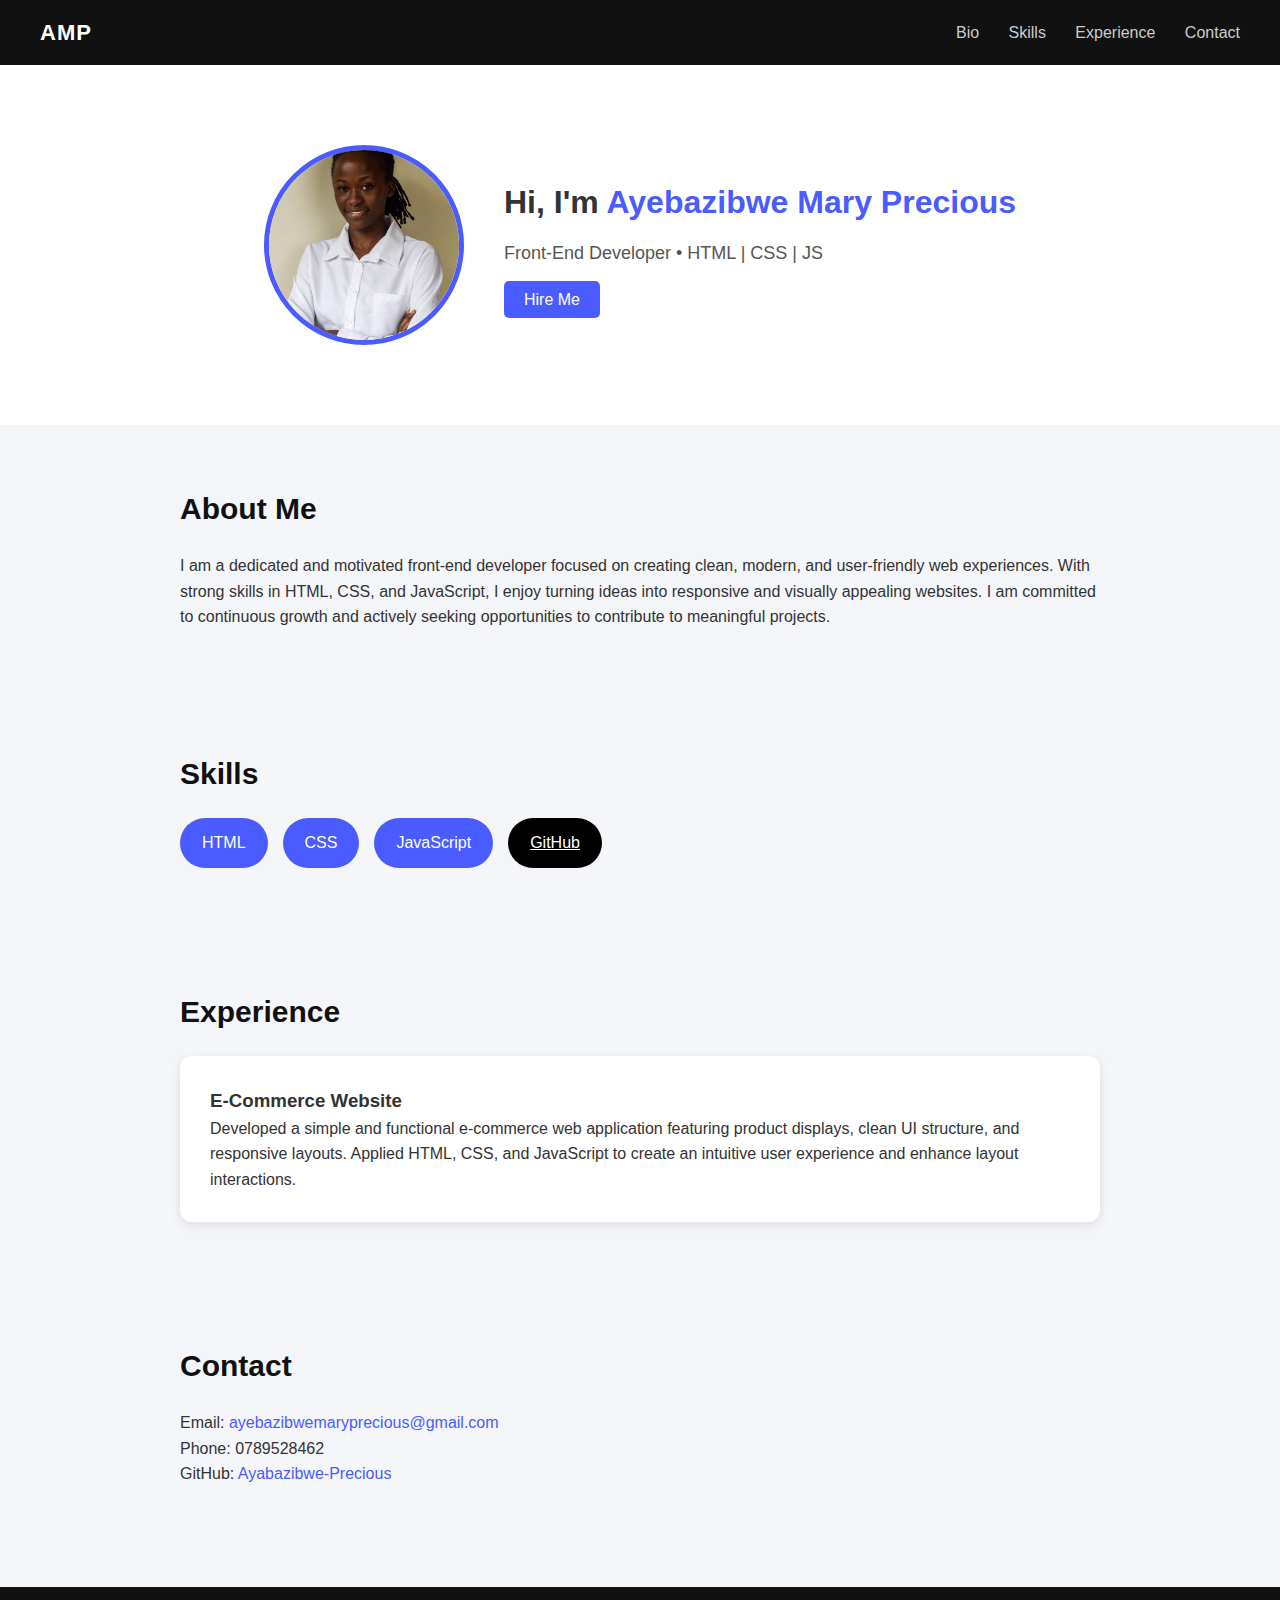
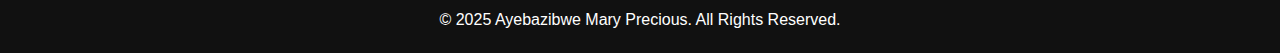
<file: Task1/index.html>
<!DOCTYPE html>
<html lang="en">
<head>
    <meta charset="UTF-8">
    <meta name="viewport" content="width=device-width, initial-scale=1.0">
    <title>Ayebazibwe Mary Precious | Portfolio</title>
    <link rel="stylesheet" href="style.css">
</head>
<body>

    <!-- NAVIGATION -->
    <nav class="navbar">
        <div class="logo">AMP</div>
        <ul class="nav-links">
            <li><a href="#bio">Bio</a></li>
            <li><a href="#skills">Skills</a></li>
            <li><a href="#experience">Experience</a></li>
            <li><a href="#contact">Contact</a></li>
        </ul>
    </nav>

    <!-- HERO SECTION -->
    <header class="hero">
        <div class="hero-content">
            <img src="profile.jpg" class="profile-photo" alt="Profile Photo">
            <div>
                <h1 class="hero-title">Hi, I'm <span class="highlight">Ayebazibwe Mary Precious</span></h1>
                <p class="hero-subtitle">Front-End Developer • HTML | CSS | JS</p>
                <a href="#contact" class="hero-btn">Hire Me</a>
            </div>
        </div>
    </header>

    <!-- BIO -->
    <section id="bio" class="section">
        <h2>About Me</h2>
        <p>
            I am a dedicated and motivated front-end developer focused on creating clean, modern, and 
            user-friendly web experiences. With strong skills in HTML, CSS, and JavaScript, I enjoy 
            turning ideas into responsive and visually appealing websites. I am committed to continuous 
            growth and actively seeking opportunities to contribute to meaningful projects.
        </p>
    </section>

    <!-- SKILLS -->
    <section id="skills" class="section">
        <h2>Skills</h2>
        <div class="skills-container">
            <div class="skill-card"><span>HTML</span></div>
            <div class="skill-card"><span>CSS</span></div>
            <div class="skill-card"><span>JavaScript</span></div>
            <a href="https://github.com/Ayabazibwe-Precious" target="_blank" class="skill-card github">
                <span>GitHub</span>
            </a>
        </div>
    </section>

    <!-- EXPERIENCE -->
    <section id="experience" class="section">
        <h2>Experience</h2>
        <div class="exp-card">
            <h3>E-Commerce Website </h3>
            <p>
                Developed a simple and functional e-commerce web application featuring product 
                displays, clean UI structure, and responsive layouts. Applied HTML, CSS, and JavaScript 
                to create an intuitive user experience and enhance layout interactions.
            </p>
        </div>
    </section>

    <!-- CONTACT -->
    <section id="contact" class="section contact-section">
        <h2>Contact</h2>
        <p>Email: <a href="mailto:ayebazibwemaryprecious@gmail.com">ayebazibwemaryprecious@gmail.com</a></p>
        <p>Phone: 0789528462</p>
        <p>GitHub: <a href="https://github.com/Ayabazibwe-Precious" target="_blank">Ayabazibwe-Precious</a></p>
    </section>

    <footer>
        <p>© 2025 Ayebazibwe Mary Precious. All Rights Reserved.</p>
    </footer>

    <script src="script.js"></script>
</body>
</html>
</file>
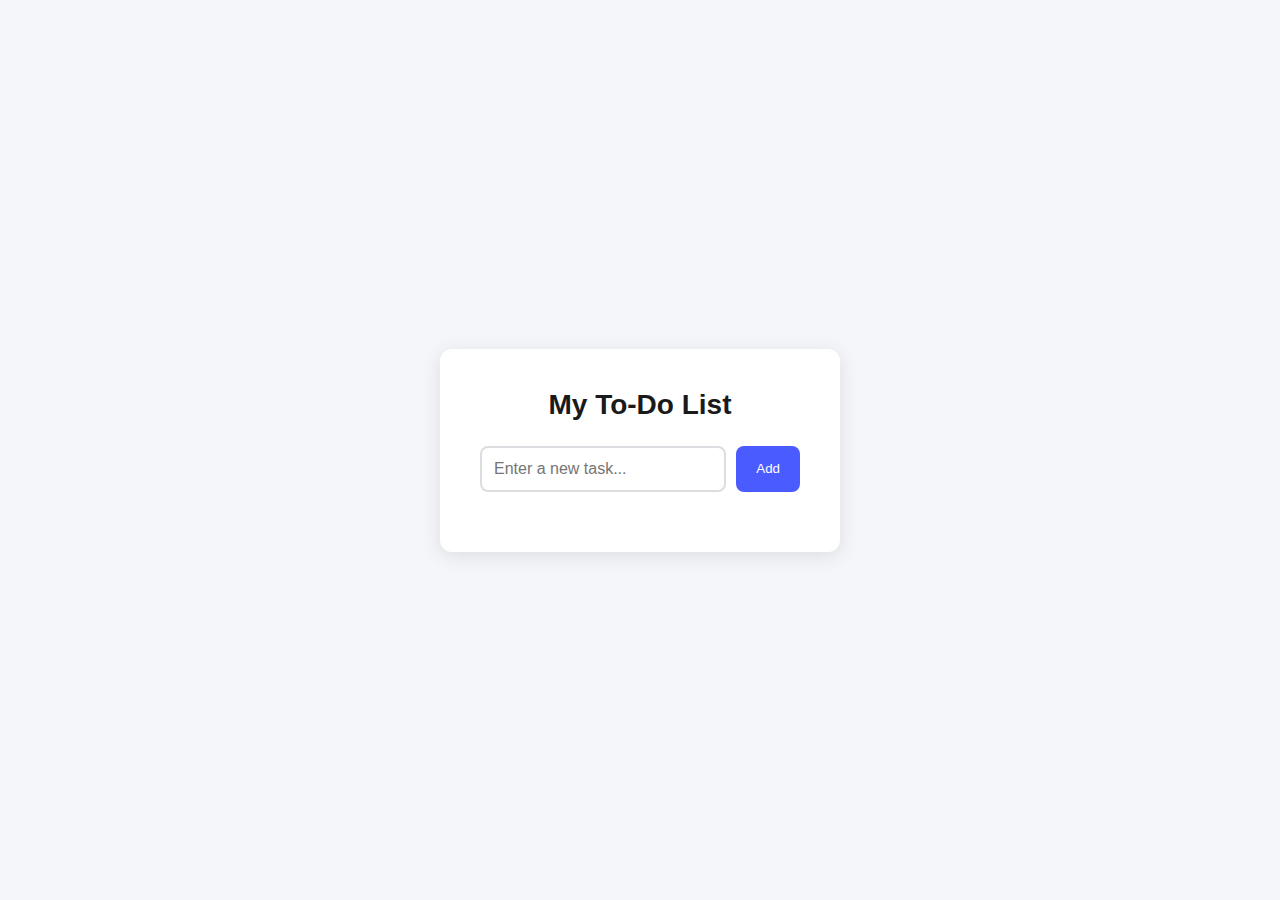
<file: Task2/index.html>
<!DOCTYPE html>
<html lang="en">
<head>
    <meta charset="UTF-8">
    <meta name="viewport" content="width=device-width, initial-scale=1.0">
    <title>Professional To-Do App</title>
    <link rel="stylesheet" href="style.css">
</head>
<body>

    <div class="app-container">
        <h1 class="title">My To-Do List</h1>

        <div class="input-section">
            <input type="text" id="taskInput" placeholder="Enter a new task...">
            <button id="addBtn">Add</button>
        </div>

        <ul id="taskList" class="task-list"></ul>
    </div>

    <script src="script.js"></script>
</body>
</html>
</file>
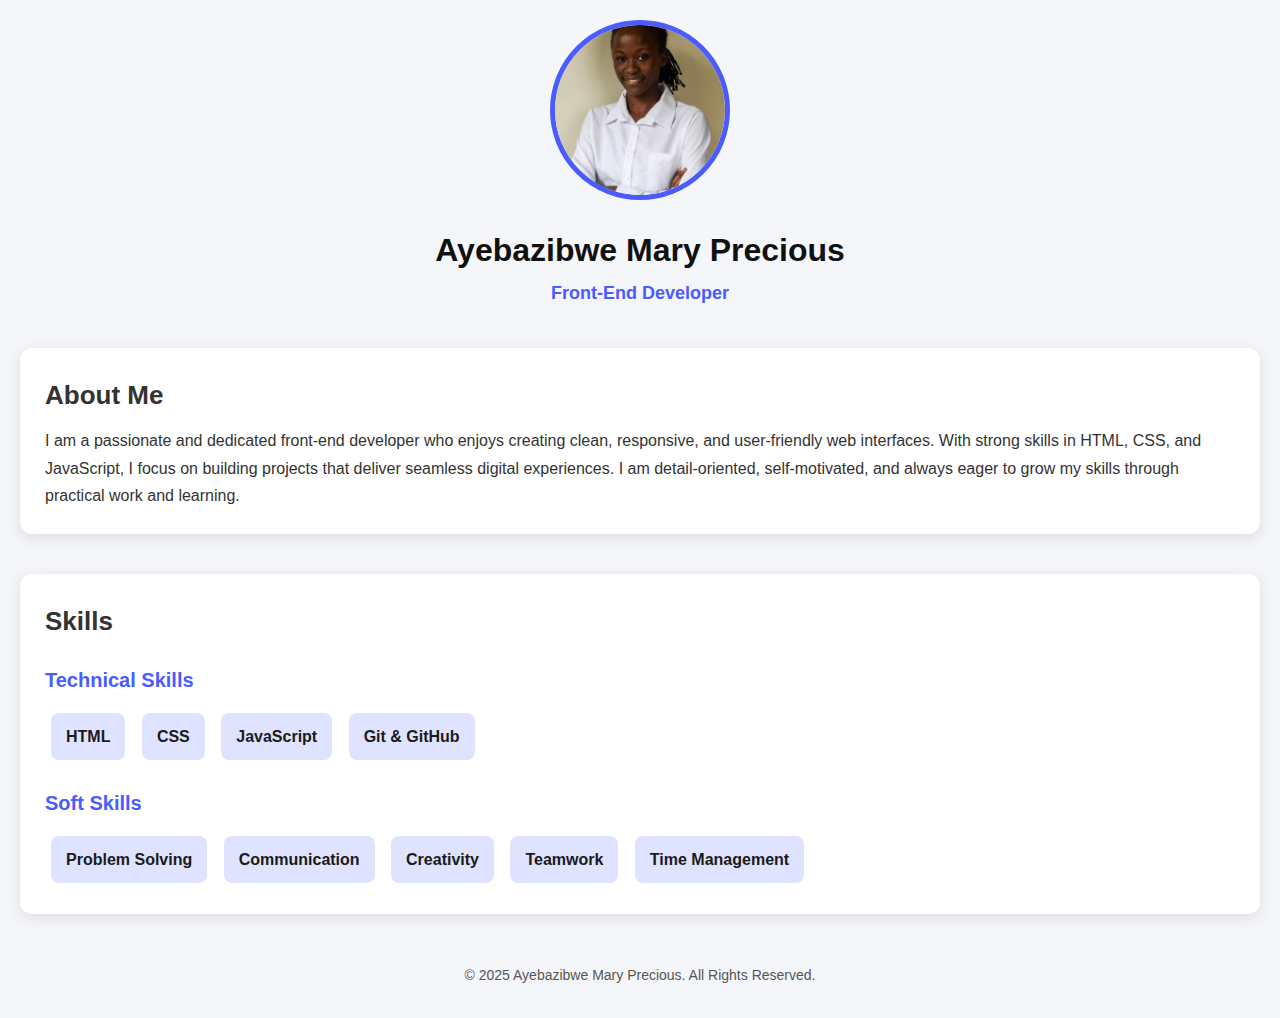
<file: Task3/index.html>
<!DOCTYPE html>
<html lang="en">
<head>
    <meta charset="UTF-8">
    <meta name="viewport" content="width=device-width, initial-scale=1.0">
    <title>Ayebazibwe Mary Precious - Resume</title>
    <link rel="stylesheet" href="style.css">
</head>
<body>

    <!-- HEADER SECTION -->
    <header class="header">
        <img src="profile.jpg" alt="Profile Photo" class="profile-photo">
        <h1 class="name">Ayebazibwe Mary Precious</h1>
        <h3 class="title">Front-End Developer</h3>
    </header>

    <!-- ABOUT SECTION -->
    <section class="about">
        <h2>About Me</h2>
        <p>
            I am a passionate and dedicated front-end developer who enjoys creating clean, responsive,
            and user-friendly web interfaces. With strong skills in HTML, CSS, and JavaScript, I focus 
            on building projects that deliver seamless digital experiences. I am detail-oriented, 
            self-motivated, and always eager to grow my skills through practical work and learning.
        </p>
    </section>

    <!-- SKILLS SECTION -->
    <section class="skills">
        <h2>Skills</h2>

        <h3>Technical Skills</h3>
        <ul class="skills-list">
            <li>HTML</li>
            <li>CSS</li>
            <li>JavaScript</li>
            <li>Git & GitHub</li>
        </ul>

        <h3>Soft Skills</h3>
        <ul class="skills-list">
            <li>Problem Solving</li>
            <li>Communication</li>
            <li>Creativity</li>
            <li>Teamwork</li>
            <li>Time Management</li>
        </ul>
    </section>

    <footer class="footer">
        © 2025 Ayebazibwe Mary Precious. All Rights Reserved.
    </footer>

</body>
</html>
</file>
<file: Task1/style.css>
/* RESET */
* {
    margin: 0;
    padding: 0;
    box-sizing: border-box;
}

body {
    font-family: Arial, Helvetica, sans-serif;
    background: #f5f6fa;
    color: #333;
    line-height: 1.6;
}

/* NAVIGATION */
.navbar {
    background: #111;
    color: white;
    padding: 15px 40px;
    display: flex;
    justify-content: space-between;
    align-items: center;
}

.logo {
    font-size: 22px;
    letter-spacing: 1px;
    font-weight: bold;
}

.nav-links li {
    display: inline;
    margin-left: 25px;
}

.nav-links a {
    color: #ccc;
    text-decoration: none;
    font-size: 16px;
    transition: 0.3s;
}

.nav-links a:hover {
    color: white;
}

/* HERO */
.hero {
    padding: 80px 20px;
    background: white;
}

.hero-content {
    display: flex;
    align-items: center;
    justify-content: center;
    gap: 40px;
    flex-wrap: wrap;
}

.profile-photo {
    width: 200px;
    height: 200px;
    border-radius: 50%;
    object-fit: cover;
    border: 5px solid #4a5cff;
}

.hero-title {
    font-size: 32px;
}

.highlight {
    color: #4a5cff;
}

.hero-subtitle {
    font-size: 18px;
    margin: 10px 0 20px;
    color: #555;
}

.hero-btn {
    padding: 10px 20px;
    background: #4a5cff;
    color: white;
    text-decoration: none;
    border-radius: 5px;
    transition: 0.3s;
}

.hero-btn:hover {
    background: #3b4be0;
}

/* SECTIONS */
.section {
    padding: 60px 40px;
    max-width: 1000px;
    margin: auto;
}

.section h2 {
    font-size: 30px;
    margin-bottom: 20px;
    color: #111;
}

/* SKILLS */
.skills-container {
    display: flex;
    gap: 15px;
    flex-wrap: wrap;
}

.skill-card {
    padding: 12px 22px;
    background: #4a5cff;
    color: white;
    border-radius: 30px;
    font-size: 16px;
    transition: 0.3s;
}

.skill-card:hover {
    background: #3b4be0;
    cursor: pointer;
}

.github {
    background: #000;
}

/* EXPERIENCE */
.exp-card {
    background: white;
    padding: 30px;
    border-radius: 12px;
    box-shadow: 0 3px 12px rgba(0,0,0,0.1);
}

/* CONTACT */
.contact-section a {
    color: #4a5cff;
    text-decoration: none;
}

/* FOOTER */
footer {
    text-align: center;
    padding: 20px;
    background: #111;
    color: white;
    margin-top: 40px;
}
</file>
<file: Task2/style.css>
/* RESET */
* {
    margin: 0;
    padding: 0;
    box-sizing: border-box;
}

body {
    font-family: Arial, Helvetica, sans-serif;
    background: #f5f6fa;
    display: flex;
    justify-content: center;
    align-items: center;
    min-height: 100vh;
}

/* APP CONTAINER */
.app-container {
    background: white;
    padding: 40px;
    width: 400px;
    border-radius: 12px;
    box-shadow: 0 4px 20px rgba(0,0,0,0.1);
}

.title {
    text-align: center;
    margin-bottom: 25px;
    font-size: 28px;
    color: #1a1a1a;
}

/* INPUT AREA */
.input-section {
    display: flex;
    gap: 10px;
    margin-bottom: 20px;
}

#taskInput {
    flex: 1;
    padding: 12px;
    border: 2px solid #dcdde1;
    border-radius: 8px;
    outline: none;
    font-size: 16px;
}

#taskInput:focus {
    border-color: #4a5cff;
}

#addBtn {
    padding: 12px 20px;
    background: #4a5cff;
    color: white;
    border: none;
    border-radius: 8px;
    cursor: pointer;
    transition: 0.3s;
}

#addBtn:hover {
    background: #3c47d6;
}

/* TASK LIST */
.task-list {
    list-style: none;
}

.task-item {
    display: flex;
    justify-content: space-between;
    align-items: center;
    background: #f1f2f6;
    padding: 12px 15px;
    border-radius: 8px;
    margin-bottom: 12px;
    transition: 0.3s;
}

.task-item.completed {
    text-decoration: line-through;
    background: #dcdde1;
}

.task-text {
    cursor: pointer;
}

/* DELETE BUTTON */
.delete-btn {
    background: #ff4d4d;
    border: none;
    padding: 6px 10px;
    color: white;
    border-radius: 5px;
    cursor: pointer;
    transition: 0.3s;
}

.delete-btn:hover {
    background: #e84141;
}

/* RESPONSIVE */
@media (max-width: 480px) {
    .app-container {
        width: 90%;
    }
}
</file>
<file: Task3/style.css>
/* RESET */
* {
    margin: 0;
    padding: 0;
    box-sizing: border-box;
}

body {
    font-family: Arial, Helvetica, sans-serif;
    background: #f5f6fa;
    color: #333;
    line-height: 1.7;
    padding: 20px;
}

/* HEADER */
.header {
    text-align: center;
    margin-bottom: 40px;
}

.profile-photo {
    width: 180px;
    height: 180px;
    border-radius: 50%;
    border: 5px solid #4a5cff;
    object-fit: cover;
}

.name {
    font-size: 32px;
    margin-top: 15px;
    color: #111;
}

.title {
    font-size: 18px;
    color: #4a5cff;
    font-weight: bold;
}

/* ABOUT SECTION */
.about {
    background: white;
    padding: 25px;
    border-radius: 12px;
    box-shadow: 0 4px 15px rgba(0,0,0,0.1);
    margin-bottom: 40px;
}

.about h2 {
    font-size: 26px;
    margin-bottom: 10px;
}

/* SKILLS SECTION */
.skills {
    background: white;
    padding: 25px;
    border-radius: 12px;
    box-shadow: 0 4px 15px rgba(0,0,0,0.1);
    margin-bottom: 40px;
}

.skills h2 {
    font-size: 26px;
    margin-bottom: 10px;
}

.skills h3 {
    margin-top: 20px;
    font-size: 20px;
    color: #4a5cff;
}

.skills-list {
    list-style: none;
    margin-top: 10px;
}

.skills-list li {
    background: #e0e3ff;
    padding: 10px 15px;
    border-radius: 8px;
    display: inline-block;
    margin: 6px 6px;
    font-weight: bold;
    color: #1a1a1a;
}

/* FOOTER */
.footer {
    text-align: center;
    margin-top: 20px;
    padding: 10px 0;
    font-size: 14px;
    color: #555;
}
</file>
